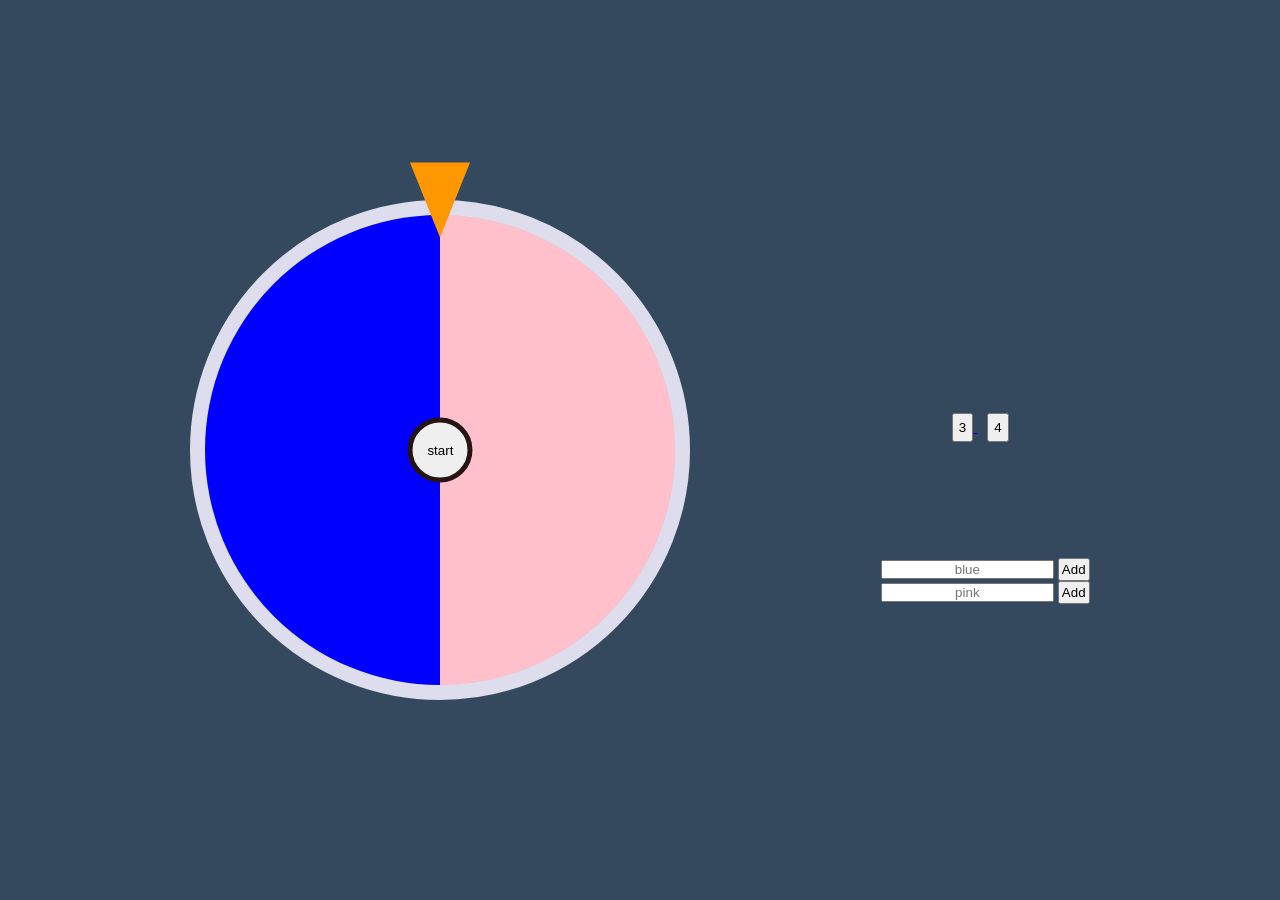
<file: index.html>
<!DOCTYPE html>
<html lang="ja">
<head>
    <meta charset="UTF-8">
    <meta http-equiv="X-UA-Compatible" content="IE=edge">
    <meta name="viewport" content="width=device-width, initial-scale=1.0">
    <link rel="stylesheet" href="style.css">
    <title>Roulette</title>
</head>
<body>
  <div class="content">
    <div class="box">
      <span class="arrow"></span>
      <div class="container">
        <button class="spin">start</button>
      <div class="one"></div>
      <div class="two"></div>
      <!-- <div class="three onepiece"></div>
      <div class="four twoiece"></div>
      <div class="five onepiece"></div>
      <div class="six twoiece"></div>
      <div class="seven onepiece"></div>
      <div class="eight twopiece"></div> -->
    </div>
    </div>
    <div class="add">
      <div class="winner">
        <!-- <h2></h2> -->
      </div>
      <div class="suuji">
        <a href="three.html">
          <button class="stage">3</button>
        </a>
        <a href="four.html">
          <button class="stage">4</button>
        </a>
      </div>

      <div class="form">
        <form>
            <input class="input input_blue" placeholder="blue"> 
            <button class="btn_blue">Add</button>
          
        </form>
        <form>
            <input class="input input_pink"  placeholder="pink"> 
            <button class="btn_pink">Add</button>
          
        </form>
    </div>
  
  </div>
    </div>

  <script src="main.js"></script>
</body>
</html>
</file>
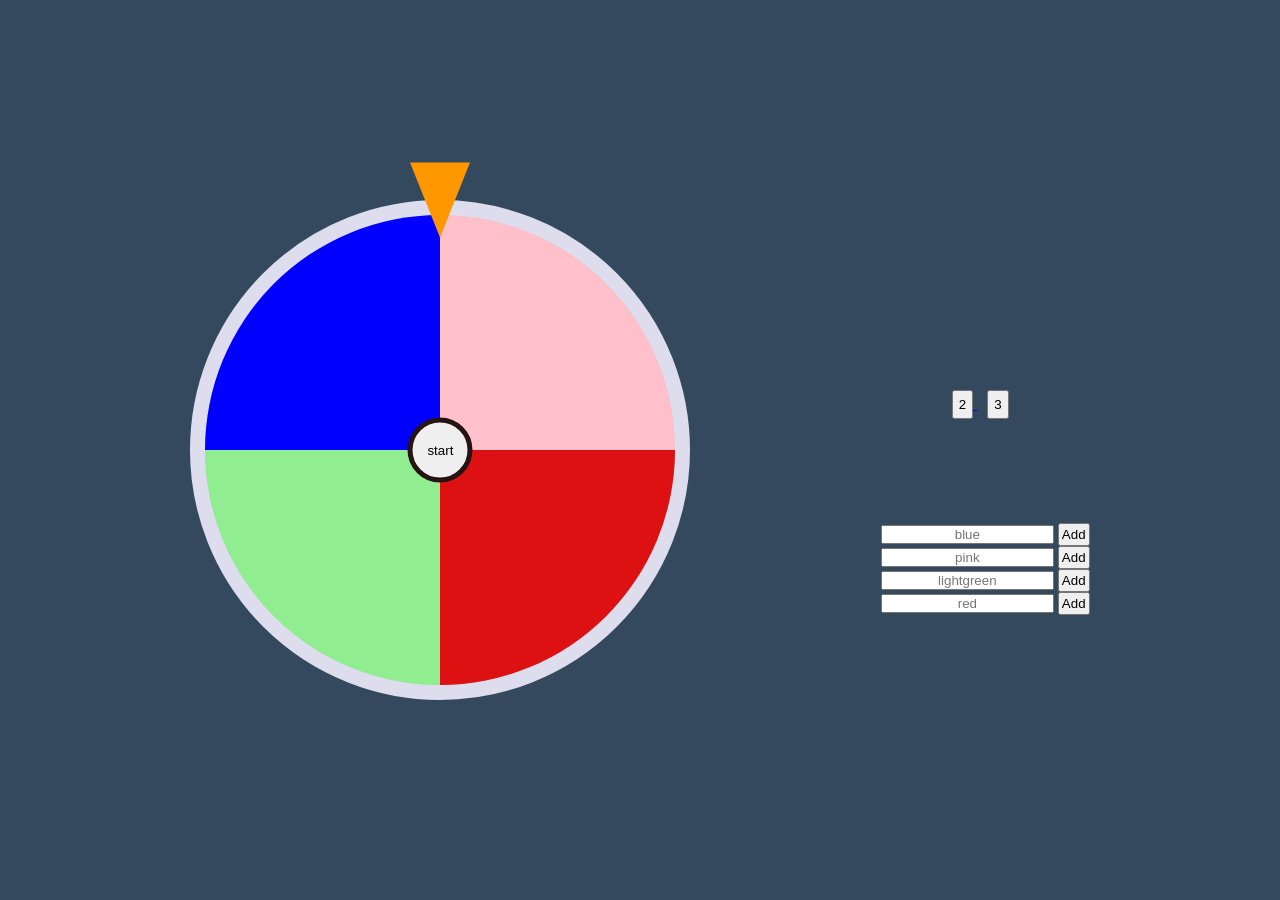
<file: four.html>
<!DOCTYPE html>
<html lang="ja">
<head>
    <meta charset="UTF-8">
    <meta http-equiv="X-UA-Compatible" content="IE=edge">
    <meta name="viewport" content="width=device-width, initial-scale=1.0">
    <link rel="stylesheet" href="style.css">
    <title>Roulette</title>
</head>
<body>
    <div class="content">
        <div class="box">
          <div class="arrow"></div>
          <div class="container">
          <button class="spin">start</button>
        <div class="one fourver"></div>
        <div class="two fourver"></div>
        <div class="three fourver"></div>
        <div class="four fourver"></div>
        <!-- <div class="five onepiece"></div>
        <div class="six twoiece"></div>
        <div class="seven onepiece"></div>
        <div class="eight twopiece"></div> -->
      </div>
      </div>
  <div class="add">
    <div class="winner">
      <h2></h2>
    </div>
      <div class="suuji">
          <a href="index.html">
            <button class="stage">2</button>
          </a>
          <a href="three.html">
            <button class="stage">3</button>
          </a>
      </div>
    <div class="form">
      <form>
          <input class="input input_blue" placeholder="blue"> 
          <button class="btn_blue">Add</button>
        
      </form>
      <form>
          <input class="input input_pink"  placeholder="pink"> 
          <button class="btn_pink">Add</button>
        
      </form>
      <form>
          <input class="input input_lightgreen"  placeholder="lightgreen"> 
          <button class="btn_lightgreen">Add</button>
        
      </form>
      <form>
          <input class="input input_red"  placeholder="red"> 
          <button class="btn_red">Add</button>
        
      </form>
  </div>

</div>
  </div>

  <script src="four.js"></script>
</body>
</html>
</file>
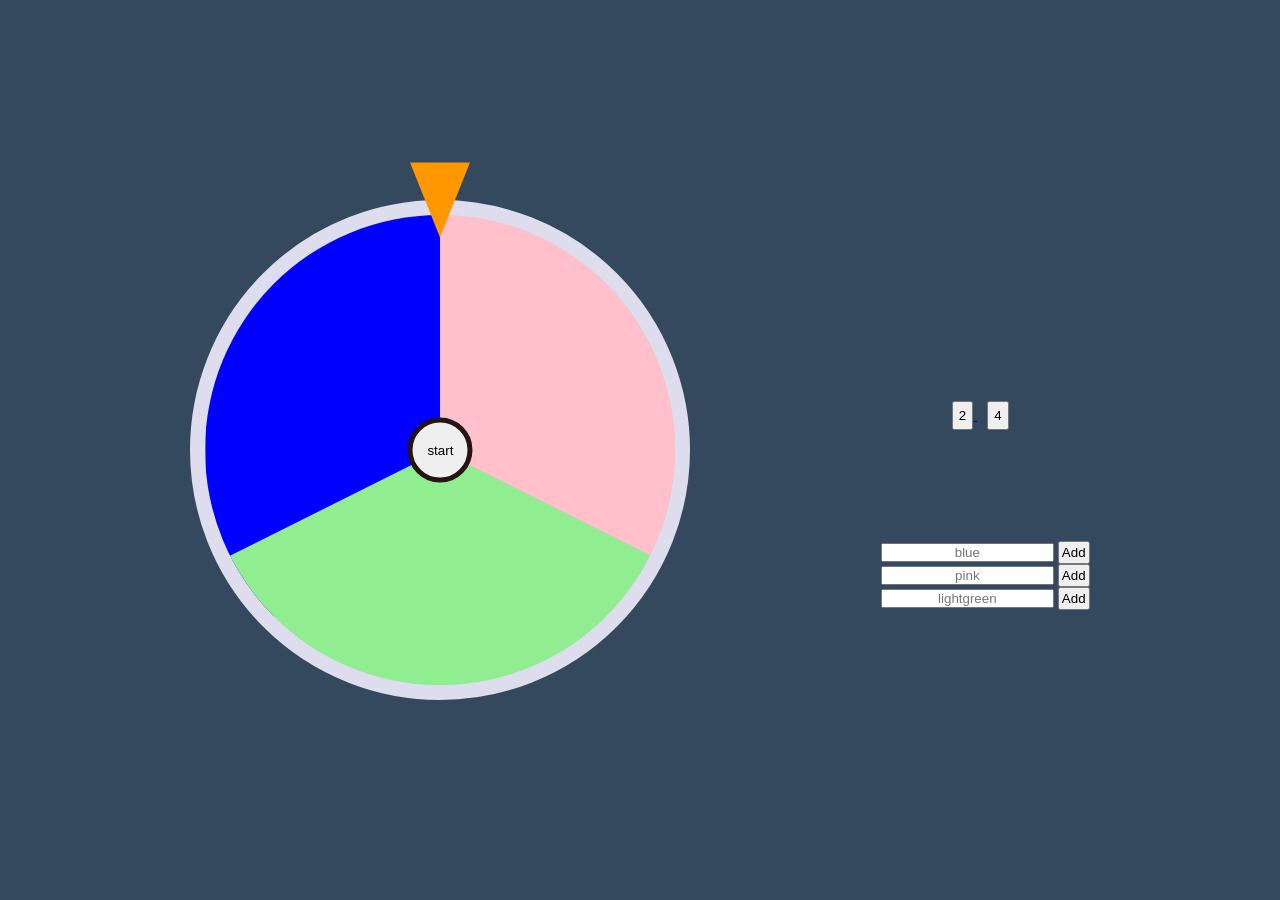
<file: three.html>
<!DOCTYPE html>
<html lang="ja">
<head>
    <meta charset="UTF-8">
    <meta http-equiv="X-UA-Compatible" content="IE=edge">
    <meta name="viewport" content="width=device-width, initial-scale=1.0">
    <link rel="stylesheet" href="style.css">
    <title>Roulette</title>
</head>
<body>
  <div class="content">
    <div class="box">
      <div class="arrow"></div>
      <div class="container">
      <button class="spin">start</button>
      <div class="one threever"></div>
      <div class="two  threever"></div>
      <div class="three threever"></div> 
      <!-- <div class="four twoiece"></div>
      <div class="five onepiece"></div>
      <div class="six twoiece"></div>
      <div class="seven onepiece"></div>
      <div class="eight twopiece"></div> -->
    </div>
    </div>
  <div class="add">
    <div class="winner">
      <h2></h2>
    </div>
    <div class="suuji">
      <a href="index.html">
        <button class="stage">2</button>
      </a>
      <a href="four.html">
        <button class="stage">4</button>
      </a>
    </div>
    <div class="form">
      <form>
          <input class="input input_blue" placeholder="blue"> 
          <button class="btn_blue">Add</button>
        
      </form>
      <form>
          <input class="input input_pink"  placeholder="pink"> 
          <button class="btn_pink">Add</button>
        
      </form>
      <form>
          <input class="input input_lightgreen"  placeholder="lightgreen"> 
          <button class="btn_lightgreen">Add</button>
        
      </form>
  </div>

</div>
  </div>

  <script src="three.js"></script>
</body>
</html>
</file>
<file: style.css>
* {
  box-sizing: border-box;
  padding: 0;
  margin: 0;
}

button {
  padding: 2px;
}

.content {
  background: #34495e;
  overflow: hidden;
  height: 100vh;
  display: flex;
  justify-content: space-evenly;
  align-items: center;
  text-align: center;
}
@media screen and (max-width: 599px) {
  .content {
    padding-top: 35px;
    flex-direction: column;
  }
}

.arrow {
  display: block;
  position: absolute;
  top: 0%;
  left: 50%;
  transform: translate(-50%, -50%);
  z-index: 5;
  border-top: 75px solid #ff9800;
  border-right: 30px solid transparent;
  border-left: 30px solid transparent;
}
@media screen and (max-width: 599px) {
  .arrow {
    border-top: 45px solid #ff9800;
    border-right: 17px solid transparent;
    border-left: 17px solid transparent;
  }
}
@media screen and (max-width: 300px) {
  .arrow {
    border-top: 37px solid #ff9800;
    border-right: 13px solid transparent;
    border-left: 13px solid transparent;
  }
}

.spin {
  border: 5px solid #261414;
  top: 50%;
  border-radius: 50%;
  left: 50%;
  position: absolute;
  z-index: 10;
  transform: translate(-50%, -50%);
  width: 65px;
  height: 65px;
  overflow: hidden;
}
.spin:hover {
  color: red;
}
@media screen and (max-width: 599px) {
  .spin {
    width: 40px;
    height: 40px;
    border: 3px solid #261414;
    font-size: 10px;
  }
}
@media screen and (max-width: 300px) {
  .spin {
    width: 30px;
    height: 30px;
    border: 2px solid #261414;
    font-size: 10px;
  }
}

.box {
  height: 500px;
  width: 500px;
  border-radius: 50%;
  position: relative;
  transition: 5s;
}
@media screen and (max-width: 599px) {
  .box {
    margin: 0 auto;
    width: 300px;
    height: 300px;
  }
}
@media screen and (max-width: 300px) {
  .box {
    margin: 0 auto;
    width: 250px;
    height: 250px;
  }
}

.container {
  height: 500px;
  width: 500px;
  background: #ccc;
  border-radius: 50%;
  border: 15px solid #dde;
  position: relative;
  overflow: hidden;
  transition: transform 5s;
}
@media screen and (max-width: 599px) {
  .container {
    width: 300px;
    height: 300px;
    border: 7px solid #dde;
  }
}
@media screen and (max-width: 300px) {
  .container {
    width: 250px;
    height: 250px;
    border: 3px solid #dde;
  }
}
.container > .one {
  left: 0%;
  background: blue;
  z-index: 3;
}
.container > .one.threever {
  -webkit-clip-path: polygon(100% 0, 100% 50%, 0% 100%, 0 100%, 0 0);
          clip-path: polygon(100% 0, 100% 50%, 0% 100%, 0 100%, 0 0);
}
.container > .one.fourver {
  width: 50%;
  height: 50%;
}
.container > .two {
  z-index: 3;
  left: 50%;
  background: pink;
}
.container > .two.threever {
  -webkit-clip-path: polygon(100% 0, 100% 50%, 100% 100%, 0 50%, 0 0);
          clip-path: polygon(100% 0, 100% 50%, 100% 100%, 0 50%, 0 0);
}
.container > .two.fourver {
  width: 50%;
  height: 50%;
}
.container > .three {
  background: lightgreen;
  z-index: 4;
}
.container > .three.threever {
  top: -25%;
  left: -25%;
  transform: rotate(90deg);
  -webkit-clip-path: polygon(100% 0, 100% 100%, 50% 100%, 0 50%, 50% 0);
          clip-path: polygon(100% 0, 100% 100%, 50% 100%, 0 50%, 50% 0);
}
.container > .three.fourver {
  top: 50%;
  left: 0;
  width: 50%;
  height: 50%;
}
.container > .four {
  background: #dd1111;
  z-index: 3;
}
.container > .four.fourver {
  width: 50%;
  height: 50%;
  top: 50%;
  left: 50%;
}
.container > .five {
  transform: rotate(180deg);
  background: blue;
}
.container > .six {
  transform: rotate(225deg);
  background: pink;
}
.container > .seven {
  transform: rotate(270deg);
  background: blue;
}
.container > .eight {
  transform: rotate(315deg);
  background: pink;
}

.container div {
  height: 100%;
  width: 50%;
  position: absolute;
  transform-origin: bottom;
  text-align: center;
  display: flex;
  align-items: center;
  justify-content: center;
  font-size: 20px;
  font-weight: bold;
  font-family: sans-serif;
  color: #fff;
  left: 135px;
}
@media screen and (max-width: 599px) {
  .container div {
    font-size: 14px;
  }
}

.add {
  display: flex;
  flex-direction: column;
  justify-content: space-evenly;
  height: 60%;
}
@media screen and (max-width: 599px) {
  .add {
    justify-content: flex-start;
    height: 40%;
  }
}
.add > .winner {
  color: white;
  font-size: 37px;
}

@media screen and (max-width: 599px) {
  .form {
    margin-top: 20px;
  }
}
.form::-moz-placeholder {
  margin: 0 auto;
}
.form:-ms-input-placeholder {
  margin: 0 auto;
}
.form::placeholder {
  margin: 0 auto;
}
.form .input::-moz-placeholder {
  text-align: center;
}
.form .input:-ms-input-placeholder {
  text-align: center;
}
.form .input::placeholder {
  text-align: center;
}

@media screen and (max-width: 599px) {
  .suuji {
    margin-top: 16px;
  }
}
.suuji > a {
  margin-right: 10px;
}
.suuji:last-child {
  margin-right: 0;
}

.stage {
  padding: 5px;
}

@-webkit-keyframes animateblue {
  0% {
    background: blue;
  }
  10% {
    background: #5656ff;
  }
  20% {
    background: blue;
  }
  30% {
    background: #5656ff;
  }
  40% {
    background: blue;
  }
  50% {
    background: #5656ff;
  }
  60% {
    background: blue;
  }
  70% {
    background: #5656ff;
  }
  80% {
    background: blue;
  }
  90% {
    background: #5656ff;
  }
  100% {
    background: blue;
  }
}

@keyframes animateblue {
  0% {
    background: blue;
  }
  10% {
    background: #5656ff;
  }
  20% {
    background: blue;
  }
  30% {
    background: #5656ff;
  }
  40% {
    background: blue;
  }
  50% {
    background: #5656ff;
  }
  60% {
    background: blue;
  }
  70% {
    background: #5656ff;
  }
  80% {
    background: blue;
  }
  90% {
    background: #5656ff;
  }
  100% {
    background: blue;
  }
}
@-webkit-keyframes animatepink {
  0% {
    background: pink;
  }
  10% {
    background: #dd909e;
  }
  20% {
    background: pink;
  }
  30% {
    background: #dd909e;
  }
  40% {
    background: pink;
  }
  50% {
    background: #dd909e;
  }
  60% {
    background: pink;
  }
  70% {
    background: #dd909e;
  }
  80% {
    background: pink;
  }
  90% {
    background: #dd909e;
  }
  100% {
    background: pink;
  }
}
@keyframes animatepink {
  0% {
    background: pink;
  }
  10% {
    background: #dd909e;
  }
  20% {
    background: pink;
  }
  30% {
    background: #dd909e;
  }
  40% {
    background: pink;
  }
  50% {
    background: #dd909e;
  }
  60% {
    background: pink;
  }
  70% {
    background: #dd909e;
  }
  80% {
    background: pink;
  }
  90% {
    background: #dd909e;
  }
  100% {
    background: pink;
  }
}
@-webkit-keyframes animategreen {
  0% {
    background: lightgreen;
  }
  10% {
    background: #52bc52;
  }
  20% {
    background: lightgreen;
  }
  30% {
    background: #52bc52;
  }
  40% {
    background: lightgreen;
  }
  50% {
    background: #52bc52;
  }
  60% {
    background: lightgreen;
  }
  70% {
    background: #52bc52;
  }
  80% {
    background: lightgreen;
  }
  90% {
    background: #52bc52;
  }
  100% {
    background: lightgreen;
  }
}
@keyframes animategreen {
  0% {
    background: lightgreen;
  }
  10% {
    background: #52bc52;
  }
  20% {
    background: lightgreen;
  }
  30% {
    background: #52bc52;
  }
  40% {
    background: lightgreen;
  }
  50% {
    background: #52bc52;
  }
  60% {
    background: lightgreen;
  }
  70% {
    background: #52bc52;
  }
  80% {
    background: lightgreen;
  }
  90% {
    background: #52bc52;
  }
  100% {
    background: lightgreen;
  }
}
@-webkit-keyframes animatered {
  0% {
    background: red;
  }
  10% {
    background: #c74444;
  }
  20% {
    background: red;
  }
  30% {
    background: #c74444;
  }
  40% {
    background: red;
  }
  50% {
    background: #c74444;
  }
  60% {
    background: red;
  }
  70% {
    background: #c74444;
  }
  80% {
    background: red;
  }
  90% {
    background: #c74444;
  }
  100% {
    background: red;
  }
}
@keyframes animatered {
  0% {
    background: red;
  }
  10% {
    background: #c74444;
  }
  20% {
    background: red;
  }
  30% {
    background: #c74444;
  }
  40% {
    background: red;
  }
  50% {
    background: #c74444;
  }
  60% {
    background: red;
  }
  70% {
    background: #c74444;
  }
  80% {
    background: red;
  }
  90% {
    background: #c74444;
  }
  100% {
    background: red;
  }
}/*# sourceMappingURL=style.css.map */
</file>
